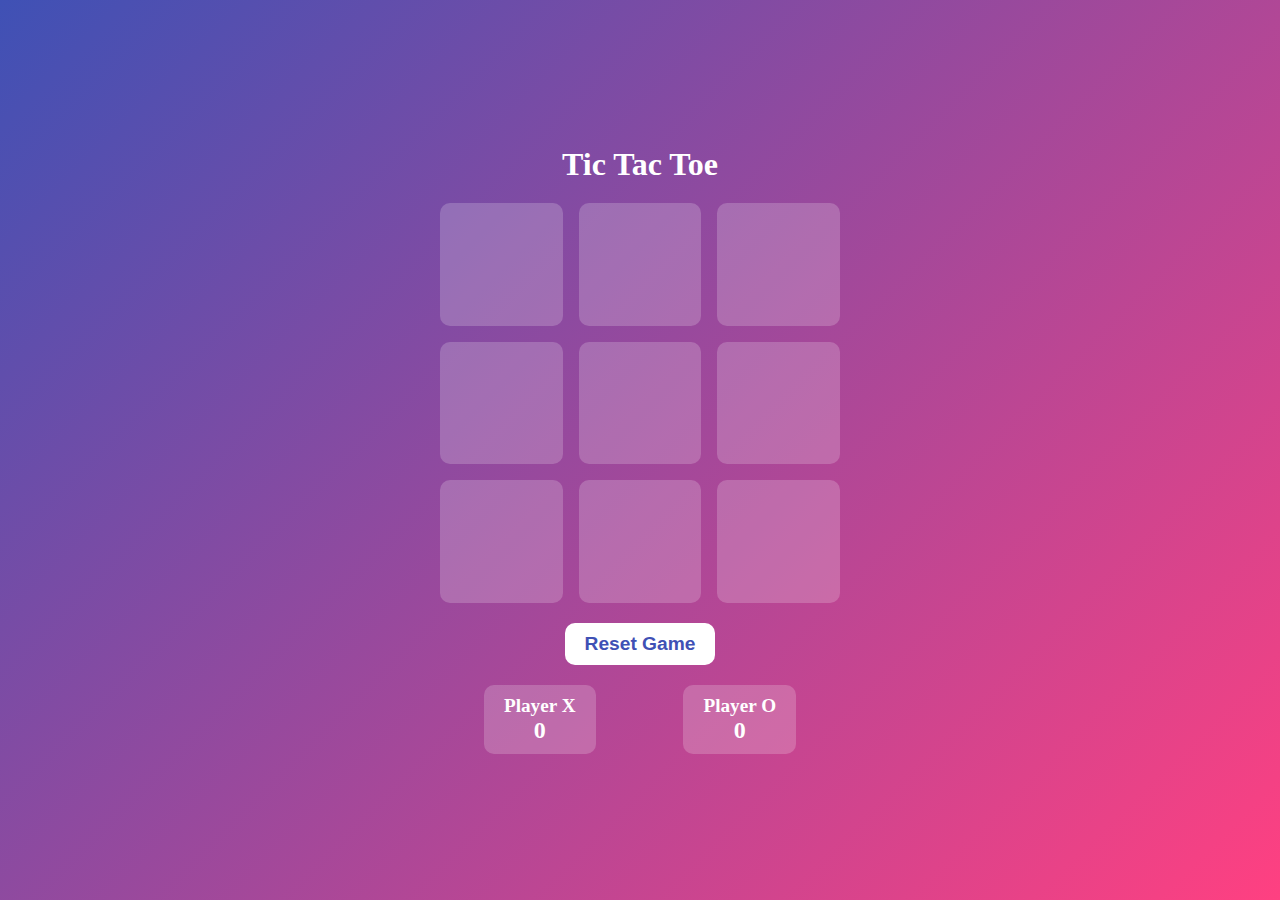
<file: index.html>
<!DOCTYPE html>
<html>

<head>
  <meta charset="UTF-8">
  <meta name="viewport" content="width=device-width, initial-scale=1">
  
  <title>Tic-Tac-Toe</title>
  <link rel="stylesheet" href="style.css">
</head>

<body>
  <div class="msg-container hide">
    <p id="messg">Winner</p>
    <button class="new-btn">New Game</button>
  </div>
  
  <h1 class="game-heading">Tic Tac Toe</h1>
  
  <div class="container">
    <div class="game">
      <button class="box"></button>
      <button class="box"></button>
      <button class="box"></button>
      <button class="box"></button>
      <button class="box"></button>
      <button class="box"></button>
      <button class="box"></button>
      <button class="box"></button>
      <button class="box"></button>
    </div>
  </div>
  
  <button id="reset-btn">Reset Game</button>
  
  <div class="point-Track">
    <div class="pointTable">
      <div id="points">
        <p class="player-label">Player X</p>
        <p id="player1Points">0</p>
      </div>
    </div>
    <div class="pointTable">
      <div id="points">
        <p class="player-label">Player O</p>
        <p id="player2Points">0</p>
      </div>
    </div>
  </div>

  <script src="game.js"></script>
</body>

</html>
</file>
<file: style.css>
* {
  margin: 0;
  padding: 0;
  box-sizing: border-box;
}

body {
  background: linear-gradient(135deg, #3f51b5, #ff4081);
  color: #ffffff;
  text-align: center;
  display: flex;
  flex-direction: column;
  justify-content: center;
  align-items: center;
  height: 100vh;
}

.container {
  display: flex;
  justify-content: center;
  align-items: center;
  margin-top: 20px;
}

.game {
  display: grid;
  grid-template-columns: repeat(3, 1fr);
  gap: 1rem;
  width: 90vmin;
  max-width: 400px;
}

.box {
  width: 100%;
  aspect-ratio: 1/1;
  border-radius: 10px;
  border: none;
  background-color: rgba(255, 255, 255, 0.2);
  color: #ffffff;
  font-size: 2rem;
  font-weight: bold;
  display: flex;
  justify-content: center;
  align-items: center;
  cursor: pointer;
  transition: 0.3s ease;
}

.box:hover {
  background-color: rgba(255, 255, 255, 0.3);
}

#reset-btn, .new-btn {
  margin-top: 20px;
  padding: 10px 20px;
  font-size: 1.2rem;
  font-weight: bold;
  background-color: #ffffff;
  color: #3f51b5;
  border: none;
  border-radius: 10px;
  cursor: pointer;
  transition: 0.3s ease;
}

#reset-btn:hover, .new-btn:hover {
  background-color: #ff4081;
  color: #ffffff;
}

.msg-container {
  display: flex;
  flex-direction: column;
  align-items: center;
  gap: 10px;
  background: rgba(255, 255, 255, 0.2);
  padding: 20px;
  border-radius: 10px;
  position: absolute;
  top: 50%;
  transform: translateY(-50%);
}

.hide {
  display: none;
}

.point-Track {
  margin-top: 20px;
  display: flex;
  justify-content: space-around;
  width: 100%;
  max-width: 400px;
}

.pointTable {
  background: rgba(255, 255, 255, 0.2);
  padding: 10px 20px;
  border-radius: 10px;
  text-align: center;
}

.player-label {
  font-size: 1.2rem;
  font-weight: bold;
}

#player1Points, #player2Points {
  font-size: 1.5rem;
  font-weight: bold;
}
</file>
